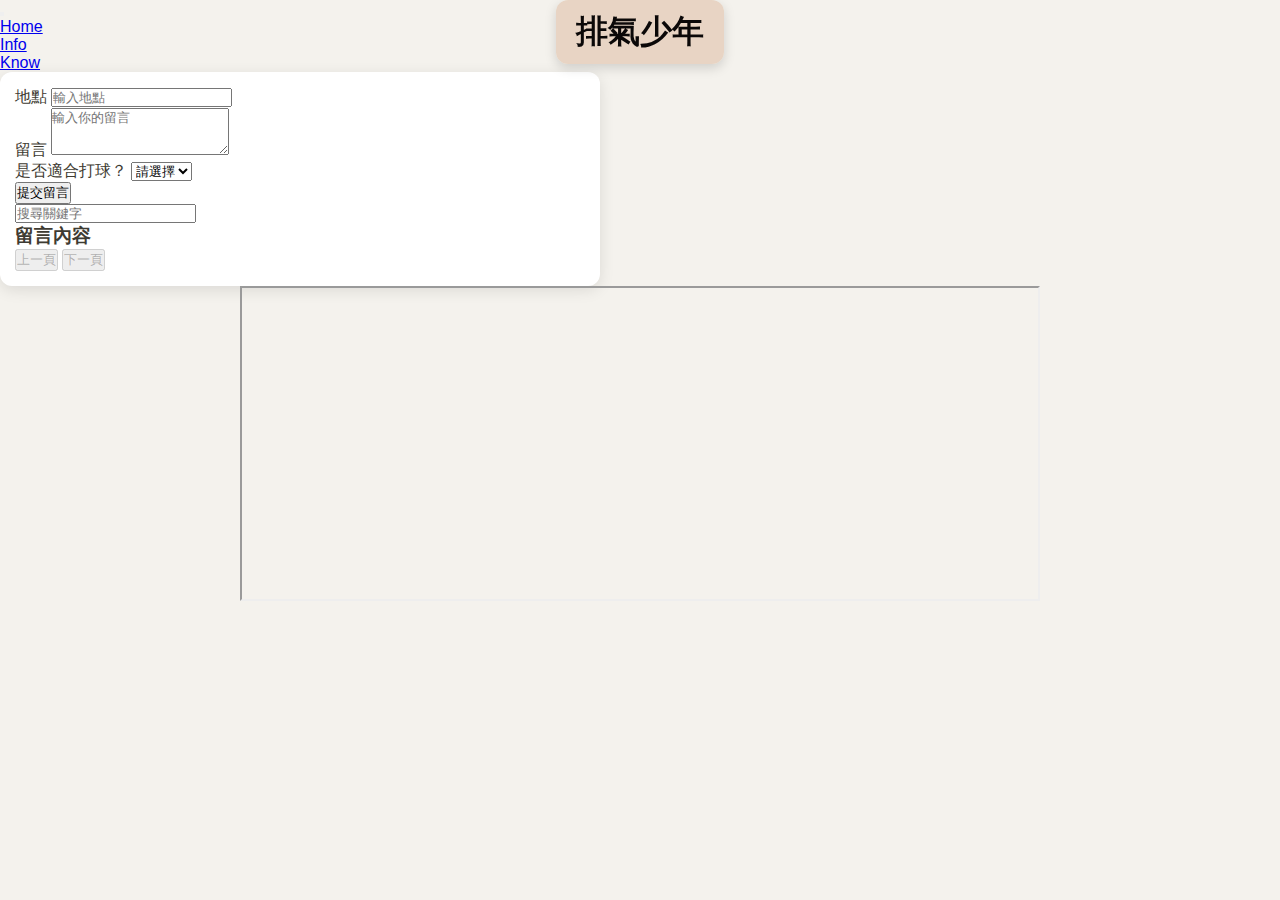
<file: index.html>
<!DOCTYPE html>
<!-- 宣告文件類型為 HTML5 -->
<html lang="zh-Hant">
<!-- HTML 文件的開始標籤，並設置語言為英文 -->
<head>
    <!-- 頭部開始 -->
    <meta charset="UTF-8"/>
    <!-- 設置網頁的編碼為 UTF-8 -->
    <meta name="viewport" content="width=device-width, initial-scale=1.0">
    <!-- 設定 viewport 使網頁能適應各種裝置的螢幕寬度 -->
    <title>撲得了球卻撲不進妳心裡</title>
    <!-- 定義網頁標題 -->
    
    <!-- 引入外部 CSS 文件 -->
    <link rel="stylesheet" href="style.css">
    <!-- 引入 Bootstrap 框架的 CSS 文件 -->
    <link href="https://cdn.jsdelivr.net/npm/bootstrap@5.1.1/dist/css/bootstrap.min.css" rel="stylesheet" integrity="sha384-F3w7mX95PdgyTmZZMECAngseQB83DfGTowi0iMjiWaeVhAn4FJkqJByhZMI3AhiU" crossorigin="anonymous">
    <!-- 引入 Bootstrap 的 JavaScript 文件 -->
    <script src="https://cdn.jsdelivr.net/npm/bootstrap@5.1.1/dist/js/bootstrap.bundle.min.js" integrity="sha384-/bQdsTh/da6pkI1MST/rWKFNjaCP5gBSY4sEBT38Q/9RBh9AH40zEOg7Hlq2THRZ" crossorigin="anonymous"></script>  
</head>
<body>
    <!-- 主體內容開始 -->
    <nav class="navbar navbar-light bg-light fixed-top">
        <!-- 導覽列，使用淺色主題並固定在頂部 -->
        <div class="container-fluid">
            <!-- 導覽列容器，滿寬 -->
            <h1>排氣少年</h1>
            <!-- 網站標題 -->
            <button class="navbar-toggler" type="button" data-bs-toggle="collapse" data-bs-target="#navbarNav" aria-controls="navbarNav" aria-expanded="false" aria-label="Toggle navigation">
                <!-- 導覽列切換按鈕，點擊後可以展開或摺疊導覽選項 -->
                <span class="navbar-toggler-icon"></span>
                <!-- 按鈕圖標 -->
            </button>
            <div class="collapse navbar-collapse" id="navbarNav">
                <!-- 可摺疊的導覽列內容 -->
                <ul class="navbar-nav ms-auto">
                    <!-- 導覽選單，使用 ms-auto 將選單靠右對齊 -->
                    <li class="nav-item"><a class="nav-link active" aria-current="page" href="index.html">Home</a></li>
                    <!-- 第一個導覽項目，設為首頁 -->
                    <li class="nav-item"><a class="nav-link" href="其他資訊.html">Info</a></li>
                    <!-- 第二個導覽項目，連結至其他資訊頁面 -->
                    <li class="nav-item"><a class="nav-link" href="小常識.html">Know</a></li>
                    <!-- 第三個導覽項目，連結至小常識頁面 -->
                </ul>
            </div>
        </div>
    </nav>

    <!-- 主內容區域 -->
    <main class="container mt-5 pt-5">
        <!-- 使用 Bootstrap 容器設定和上邊距 -->
        <div class="message-board">
            <!-- 留言板區域 -->
            <form id="messageForm" class="mb-3">
                <!-- 留言表單，設置下方 margin -->
                <div class="mb-3">
                    <label for="location" class="form-label">地點</label>
                    <!-- 地點輸入框標籤 -->
                    <input type="text" class="form-control" id="location" placeholder="輸入地點" required>
                    <!-- 地點輸入框，設置為必填 -->
                </div>
                <div class="mb-3">
                    <label for="message" class="form-label">留言</label>
                    <!-- 留言內容輸入框標籤 -->
                    <textarea class="form-control" id="message" rows="3" placeholder="輸入你的留言" required></textarea>
                    <!-- 留言內容輸入框，設置為必填 -->
                </div>
                <div class="mb-3">
                    <label class="form-label">是否適合打球？</label>
                    <!-- 是否適合打球的選擇框標籤 -->
                    <select id="suitable" class="form-select" required>
                        <!-- 下拉選單 -->
                        <option value="" disabled selected>請選擇</option>
                        <!-- 預設選項 -->
                        <option value="打到死">打到死</option>
                        <option value="在家睡">在家睡</option>
                        <option value="有人">有人</option>
                        <option value="沒人">沒人</option>
                    </select>
                </div>
                <button type="submit" class="btn btn-primary w-100">提交留言</button>
                <!-- 表單提交按鈕，使用 Bootstrap 的樣式設定為藍色按鈕，並佔滿寬度 -->
            </form>

            <div class="search-bar mb-3">
                <!-- 搜尋欄位，設置下方 margin -->
                <input type="text" id="searchInput" class="form-control" placeholder="搜尋關鍵字" oninput="filterMessages()">
                <!-- 搜尋輸入框，當用戶輸入時觸發 filterMessages() 函式 -->
            </div>

            <!-- 留言顯示和分頁 -->
            <div id="messageContainer" class="mt-4">
                <!-- 留言顯示區域，設置上方 margin -->
                <h3 class="text-center">留言內容</h3>
                <!-- 留言區域標題，置中顯示 -->
                <ul class="list-group" id="messagesList"></ul>
                <!-- 留言列表，使用 Bootstrap 的 list-group 樣式 -->
                <div class="pagination-controls d-flex justify-content-between mt-3">
                    <!-- 分頁控制按鈕區域，左右對齊 -->
                    <button class="btn btn-secondary" onclick="prevPage()" id="prevButton" disabled>上一頁</button>
                    <!-- 上一頁按鈕，預設為禁用 -->
                    <button class="btn btn-secondary" onclick="nextPage()" id="nextButton" disabled>下一頁</button>
                    <!-- 下一頁按鈕，預設為禁用 -->
                </div>
            </div>
        </div>
    </main>

    <!-- 影片嵌入區域 -->
    <section class="container text-center mt-5">
        <!-- 使用 Bootstrap 容器和上邊距設置，置中顯示 -->
        <div class="video-container">
            <iframe width="100%" height="315" src="https://www.youtube.com/embed/c66RN87YjNE" allowfullscreen></iframe>
            <!-- 嵌入 YouTube 影片，設置為全寬，支持全螢幕 -->
        </div>
    </section>

    <script>
        // 提示施工中
        alert('開發中!!');
    </script>
    <script src="script.js"></script>
    <!-- 引入自訂 JavaScript 文件 -->
</body>
</html>
</file>
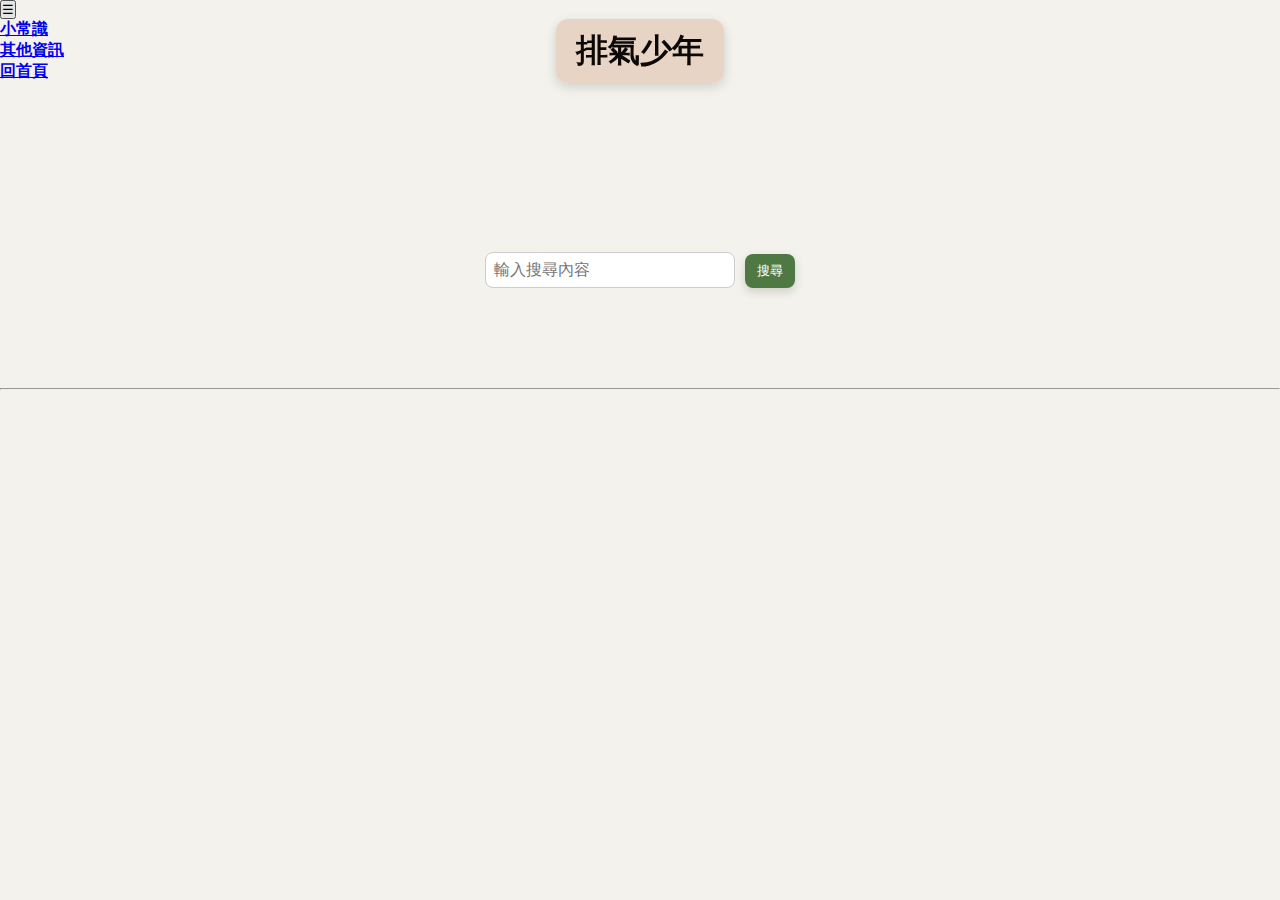
<file: volleyball.html>
<!DOCTYPE html>
<html>
    <head>
        <meta charset="UTF-8"/>
        <title>撲得了球卻撲不進妳心裡</title>
        <link rel="stylesheet" href="style.css">
    </head>
    <body>
    <header>    
        <button class="menu">&#9776;</button>
        <h1>排氣少年</h1>
        <ul class="nav">
            <li><b><a href="小常識.html">小常識</a></b></li>
            <li><b><a href="其他資訊.html">其他資訊</a></b></li>
            <li><b><a href="volleyball.html">回首頁</a></b></li>
        </ul>   
    </header>
    <main>
        <section class="search">
        <form action="https://www.google.com/search" method="GET">
            <input type="search" name="query" placeholder="輸入搜尋內容">
            <button type="submit">搜尋</button>
        </form>
        </section>
        <hr>
        <section class="video">
            <iframe width="300" height="185" src="https://www.youtube.com/embed/c66RN87YjNE?si=qSdp--RrDZMzC1zv" title="YouTube video player" frameborder="0" allow="accelerometer; autoplay; clipboard-write; encrypted-media; gyroscope; picture-in-picture; web-share" referrerpolicy="strict-origin-when-cross-origin" allowfullscreen></iframe>        </section>
        </section>
        <script>
            alert("是不是想打排球，颱風要來沒得打QQ");
        </script>
        
    </main>
    <script src="script.js"></script>
    </body>
</html>
</file>
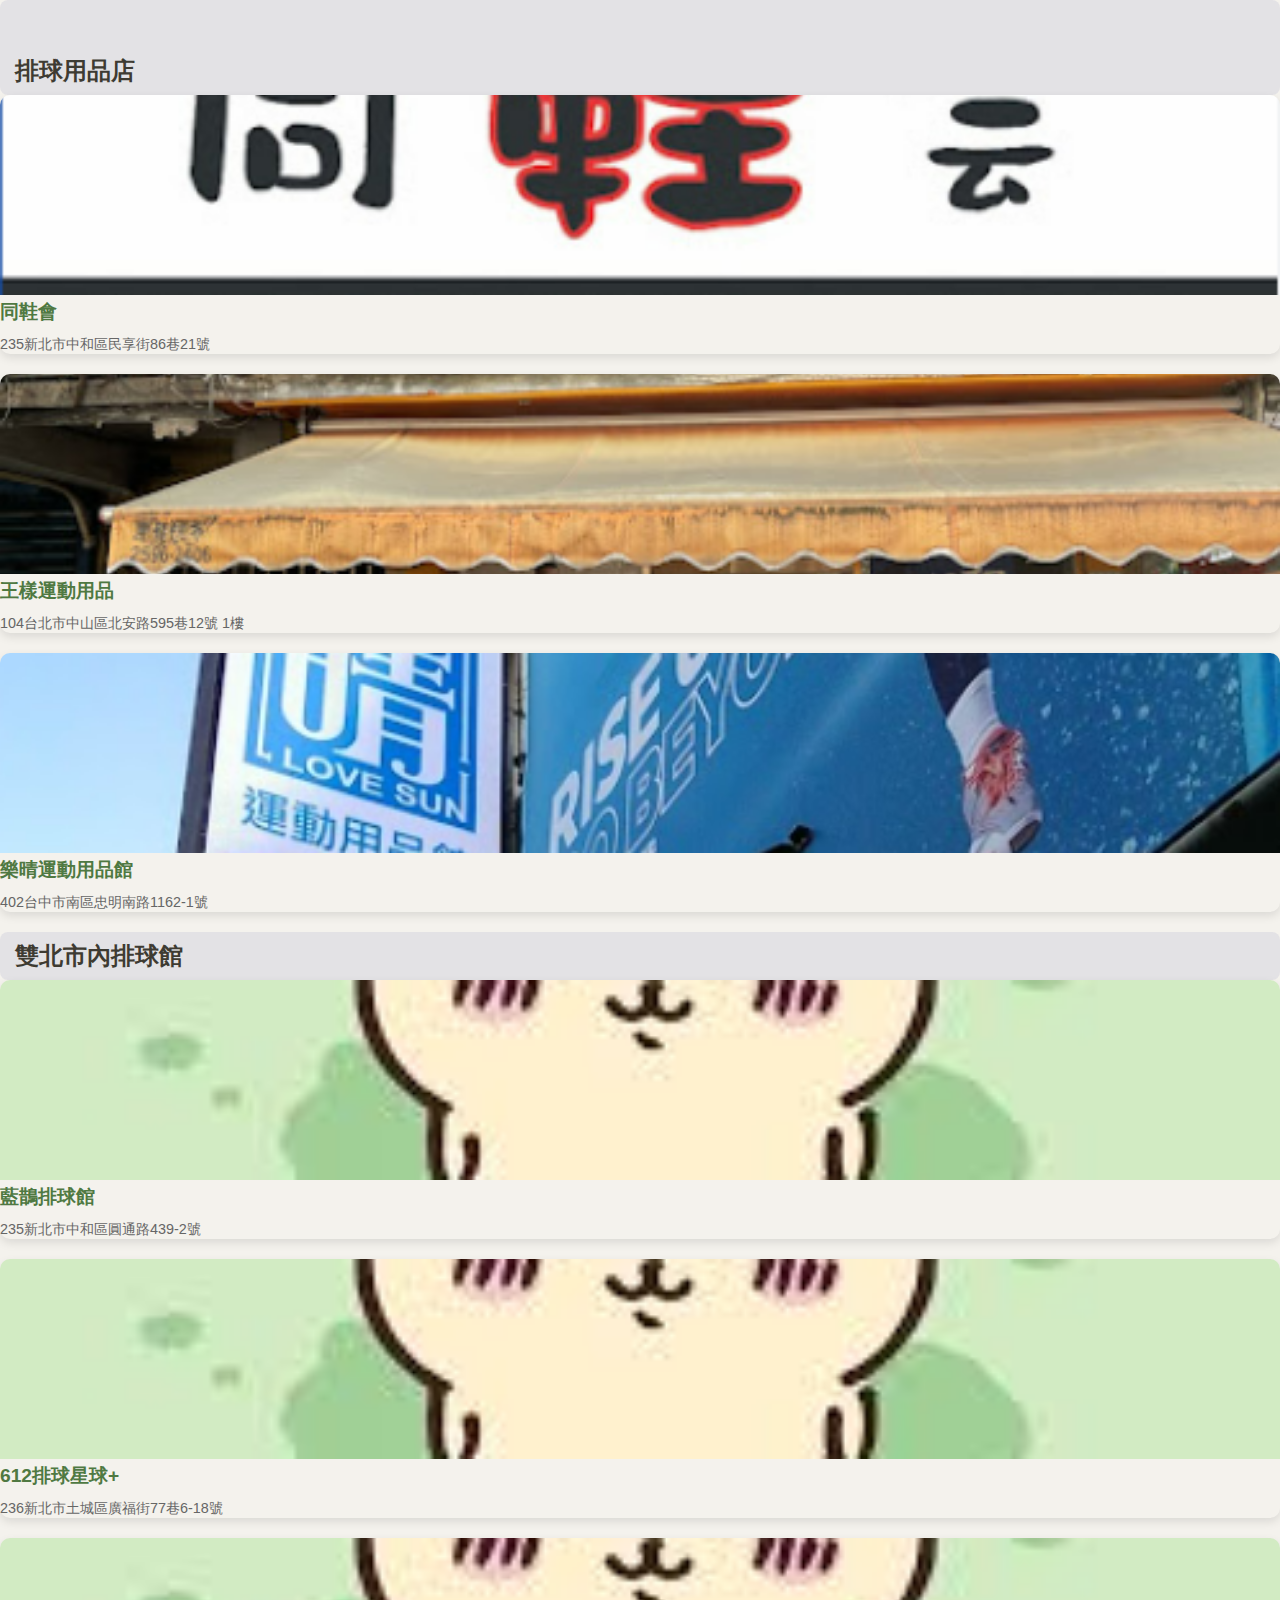
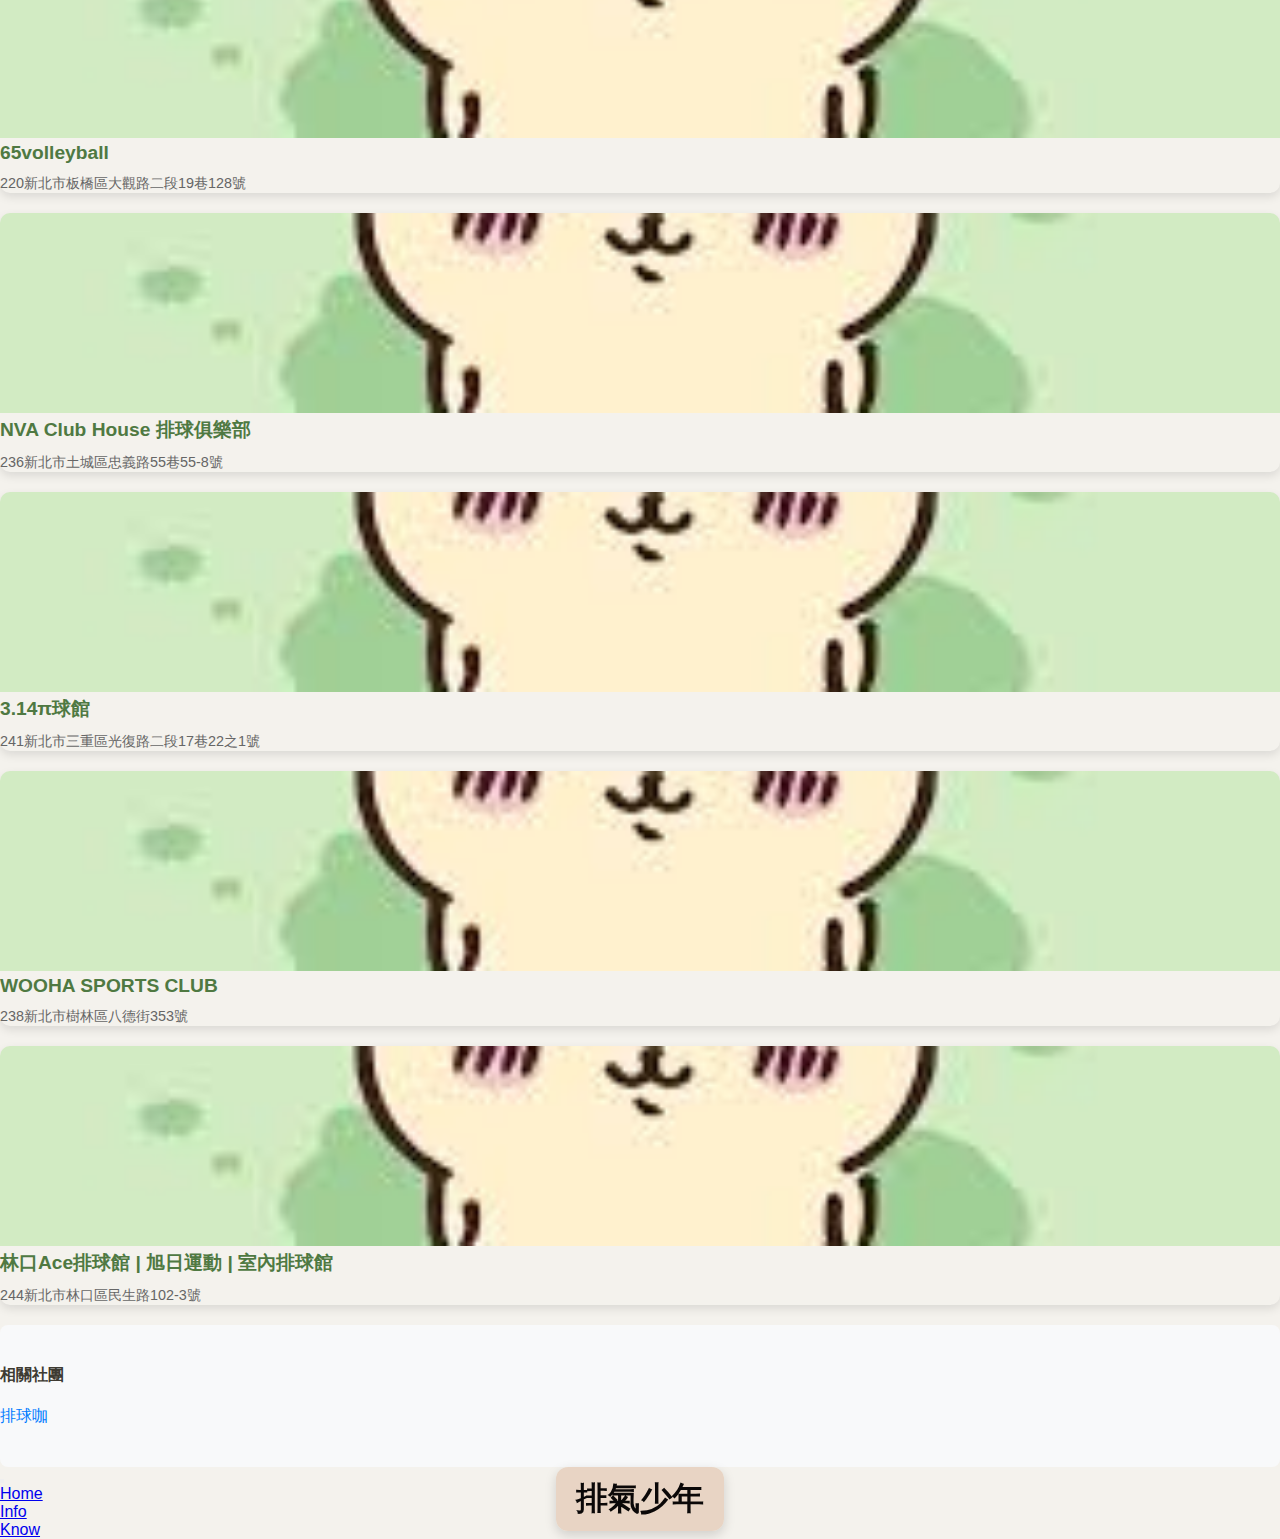
<file: 其他資訊.html>
<!DOCTYPE html>
<html>
    <head>
        <meta charset="UTF-8"/>
        <title>其他資訊</title>
        <link rel="stylesheet" href="style.css">
        <link href="https://cdn.jsdelivr.net/npm/bootstrap@5.1.1/dist/css/bootstrap.min.css" rel="stylesheet" integrity="sha384-F3w7mX95PdgyTmZZMECAngseQB83DfGTowi0iMjiWaeVhAn4FJkqJByhZMI3AhiU" crossorigin="anonymous">
        <script src="https://cdn.jsdelivr.net/npm/bootstrap@5.1.1/dist/js/bootstrap.bundle.min.js"></script>
        <script src="https://cdn.jsdelivr.net/npm/bootstrap@5.1.1/dist/js/bootstrap.bundle.min.js" integrity="sha384-/bQdsTh/da6pkI1MST/rWKFNjaCP5gBSY4sEBT38Q/9RBh9AH40zEOg7Hlq2THRZ" crossorigin="anonymous"></script>
        <meta name="viewport" content="width=device-width, initial-scale=1.0">
    </head>
    <header> 
        
     </header>
    <body>    
            
        <div class="container">
            <!-- 排球用品店 -->
            <h2 class="section-title">排球用品店</h2>
            <div class="row">
                <div class="col-md-4">
                    <div class="card store-card">
                        <img src="images/同鞋會.png" alt="同鞋會" class="card-img-top">
                        <div class="card-body">
                            <h4><a href="https://maps.app.goo.gl/hNnf1W17xGGgZWem9">同鞋會</a></h4>
                            <p>235新北市中和區民享街86巷21號</p>
                        </div>
                    </div>
                </div>
                <div class="col-md-4">
                    <div class="card store-card">
                        <img src="images/王樣.png" alt="王樣運動用品" class="card-img-top">
                        <div class="card-body">
                            <h4><a href="https://maps.app.goo.gl/QhJyR9sSXTgohUyA9">王樣運動用品</a></h4>
                            <p>104台北市中山區北安路595巷12號 1樓</p>
                        </div>
                    </div>
                </div>
                <div class="col-md-4">
                    <div class="card store-card">
                        <img src="images/樂晴.png" alt="樂晴運動用品館" class="card-img-top">
                        <div class="card-body">
                            <h4><a href="https://maps.app.goo.gl/xYx7Xw2uTZdwB8L77">樂晴運動用品館</a></h4>
                            <p>402台中市南區忠明南路1162-1號</p>
                        </div>
                    </div>
                </div>
            </div>
        
            <!-- 排球館 -->
            <h2 class="section-title1">雙北市內排球館</h2>
            <div class="row">
                <!-- 每個排球館的卡片 -->
                <div class="col-md-4 col-sm-6">
                    <div class="card gym-card">
                        <img src="images/兔兔.jpg" alt="藍鵲排球館" class="card-img-top">
                        <div class="card-body">
                            <h4><a href="https://maps.app.goo.gl/cVoHvA5Skq7nqW7v5">藍鵲排球館</a></h4>
                            <p>235新北市中和區圓通路439-2號</p>
                        </div>
                    </div>
                </div>
                <!-- 重複相同結構為其他排球館 -->
                <div class="col-md-4 col-sm-6">
                    <div class="card gym-card">
                        <img src="images/兔兔.jpg" alt="612排球星球+" class="card-img-top">
                        <div class="card-body">
                            <h4><a href="https://maps.app.goo.gl/dSruLPHfobdzdBeJA">612排球星球+</a></h4>
                            <p>236新北市土城區廣福街77巷6-18號</p>
                        </div>
                    </div>
                </div>
                <!-- 其他排球館... -->
                <!-- 可以繼續添加其他排球館，格式相同 -->
                <div class="col-md-4 col-sm-6">
                    <div class="card gym-card">
                        <img src="images/兔兔.jpg" alt="65volleyball" class="card-img-top">
                        <div class="card-body">
                            <h4><a href="https://maps.app.goo.gl/sXYhqNWCeGBKRkMH7">65volleyball</a></h4>
                            <p>220新北市板橋區大觀路二段19巷128號</p>
                        </div>
                    </div>
                </div>
                <div class="col-md-4 col-sm-6">
                    <div class="card gym-card">
                        <img src="images/兔兔.jpg" alt="NVA Club House 排球俱樂部" class="card-img-top">
                        <div class="card-body">
                            <h4><a href="https://maps.app.goo.gl/TL3xzkEQH8NCtgw9A">NVA Club House 排球俱樂部</a></h4>
                            <p>236新北市土城區忠義路55巷55-8號</p>
                        </div>
                    </div>
                </div>
                <div class="col-md-4 col-sm-6">
                    <div class="card gym-card">
                        <img src="images/兔兔.jpg" alt="3.14π球館" class="card-img-top">
                        <div class="card-body">
                            <h4><a href="https://maps.app.goo.gl/atrATKS2Cmte5oZu9">3.14π球館</a></h4>
                            <p>241新北市三重區光復路二段17巷22之1號</p>
                        </div>
                    </div>
                </div>
                <div class="col-md-4 col-sm-6">
                    <div class="card gym-card">
                        <img src="images/兔兔.jpg" alt="WOOHA SPORTS CLUB" class="card-img-top">
                        <div class="card-body">
                            <h4><a href="https://maps.app.goo.gl/UjSPwmF1Ptwy6uJa6">WOOHA SPORTS CLUB</a></h4>
                            <p>238新北市樹林區八德街353號</p>
                        </div>
                    </div>
                </div>
                <div class="col-md-4 col-sm-6">
                    <div class="card gym-card">
                        <img src="images/兔兔.jpg" alt="林口Ace排球館 | 旭日運動 | 室內排球館" class="card-img-top">
                        <div class="card-body">
                            <h4><a href="https://maps.app.goo.gl/NXX751Hb8cUhXwjY6">林口Ace排球館 | 旭日運動 | 室內排球館</a></h4>
                            <p>244新北市林口區民生路102-3號</p>
                        </div>
                    </div>
                </div>
            </div>
        
            <!-- 相關社團 -->
            <div class="club-section">
                <div class="container">
                    <h4 class="text-center">相關社團</h4>
                    <ul class="text-center">
                        <li><a href="https://www.facebook.com/groups/186877438033868/?locale=zh_TW">排球咖</a></li>
                    </ul>
                </div>
            </div>
        </div>
<!-- 導覽列 -->
<nav class="navbar navbar-light bg-light fixed-top">
    <div class="container-fluid">
        <h1>排氣少年</h1>
        <button class="navbar-toggler" type="button" data-bs-toggle="collapse" data-bs-target="#navbarNav" aria-controls="navbarNav" aria-expanded="false" aria-label="Toggle navigation">
            <span class="navbar-toggler-icon"></span>
        </button>
        <div class="collapse navbar-collapse" id="navbarNav">
            <ul class="navbar-nav ms-auto">
                <li class="nav-item">
                    <a class="nav-link active" aria-current="page" href="index.html">Home</a>
                </li>
                <li class="nav-item">
                    <a class="nav-link" href="其他資訊.html">Info</a>
                </li>
                <li class="nav-item">
                    <a class="nav-link" href="小常識.html">Know</a>
                </li>
            </ul>
        </div>
    </div>
</nav>

    
    </body>
</html>
</file>
<file: style.css>
/* 全局樣式重置, 清除預設的 padding 和 margin */
* {
   padding: 0;
   margin: 0;
   box-sizing: border-box;
}

/* 頁面背景設定 */
body {
   background-color: #f4f2ed; /* 柔和米色背景 */
   font-family: -apple-system, BlinkMacSystemFont, "Segoe UI", Roboto, "Helvetica Neue", Arial, sans-serif;
   color: #3e3b32; /* 大地色文字 */
}

/* 留言區塊容器樣式 */
.message1 {
   display: flex;
   flex-direction: column;
   align-items: center;
   padding: 20px;
}

/* 留言板主容器樣式 */
.message-board {
   width: 100%;
   max-width: 600px;
   border-radius: 12px;
   box-shadow: 0px 4px 15px rgba(0, 0, 0, 0.1); /* 柔和陰影 */
   background-color: #ffffff; /* 白色背景 */
   padding: 15px;
}

/* 頁面標題樣式 */
h1 {
   color: #3b3b3b;
   position: fixed;
   left: 50%;
   transform: translateX(-50%);
   margin: 0;
   padding: 10px 20px;
   z-index: 1000;
   background-color: rgba(229, 207, 188, 0.85); /* 淡綠色背景 */
   color: #0b0808;
   border-radius: 12px;
   box-shadow: 0px 4px 12px rgba(0, 0, 0, 0.15);
}

/* 知識區塊標題樣式 */
h2 {
   background-color: rgba(136, 136, 191, 0.15);
   padding: 8px 15px;
   border-radius: 8px;
}

/* 知識區塊容器樣式 */
.knowledge {
   background-color: #e8e0c8; /* 大地色背景 */
   padding: 95px 20px 10px;
   border-radius: 12px;
}

/* 知識區塊中的連結樣式 */
.knowledge a {
   color: #3e3b32; /* 深棕色 */
   text-decoration: none;
}

.knowledge a:hover {
   text-decoration: underline;
   color: #4f7942; /* 深綠色 */
}

/* 站點區塊容器樣式 */
.stand {
   background-color: #ffffff;
   padding: 20px 30px;
   border-radius: 8px;
   box-shadow: 0px 4px 10px rgba(0, 0, 0, 0.05);
}


/* 搜索區塊容器樣式 */
.search {
   padding: 170px 0 100px;
   display: flex;
   justify-content: center;
   align-items: center;
}

/* 搜索區塊中的按鈕樣式 */
.search button {
   padding: 8px 12px;
   margin-left: 5px;
   background-color: #4f7942; /* 深綠色 */
   color: white;
   border: none;
   border-radius: 8px;
   cursor: pointer;
   box-shadow: 0px 4px 10px rgba(0, 0, 0, 0.15);
   transition: background-color 0.3s;
}

.search button:hover {
   background-color: #357a38; /* 更深的綠色 */
}

/* 搜索區塊中的輸入框樣式 */
.search input {
   padding: 8px;
   width: 250px;
   border: 1px solid #ccc;
   border-radius: 8px;
   font-size: 16px;
}

/* 留言卡片容器的 hover 效果 */
.message-card {
   transition: transform 0.2s;
}

.message-card:hover {
   transform: translateY(-2px);
}

/* 影片容器樣式 */
.video-container {
   max-width: 800px;
   margin: 0 auto;
}

/* 小螢幕設備的容器樣式 */
@media (max-width: 768px) {
   .container {
       padding: 0 15px;
   }
}

/* 影片元素樣式 */
.video {
   float: right;
   position: fixed;
   bottom: 0;
}

/* 章節標題樣式 */
.section-title {
   padding-top: 55px;
   font-size: 1.5rem;
   color: #3e3b32;
}

/* 商店卡片和健身房卡片樣式 */
.store-card, .gym-card {
   margin-bottom: 20px;
   transition: transform 0.3s;
   border-radius: 10px;
   box-shadow: 0px 4px 10px rgba(0, 0, 0, 0.1);
}

.store-card:hover, .gym-card:hover {
   transform: translateY(-5px);
}

.store-card img, .gym-card img {
   width: 100%;
   height: 200px;
   object-fit: cover;
   border-radius: 10px 10px 0 0;
}

.card-body h4 {
   font-size: 1.2rem;
   margin-bottom: 10px;
   color: #3e3b32;
}

.card-body p {
   color: #666;
   font-size: 0.9rem;
}

.card-body a {
   text-decoration: none;
   color: #4f7942; /* 深綠色 */
}

.card-body a:hover {
   color: #357a38; /* 更深的綠色 */
}

/* 俱樂部區塊樣式 */
.club-section {
   padding: 40px 0;
   background-color: #f8f9fa;
   border-radius: 8px;
}

.club-section h4 {
   margin-bottom: 20px;
   color: #3e3b32;
}

.club-section ul {
   list-style: none;
   padding-left: 0;
}

.club-section a {
   text-decoration: none;
   color: #007bff;
}

/* 小螢幕設備的樣式 */
@media (max-width: 768px) {
   .section-title {
       padding-top: 70px;
       font-size: 1.5rem;
   }

   .store-card img, .gym-card img {
       height: 180px;
   }
}

/* 內容區塊樣式 */
.content-section {
   padding-top: 80px;
   padding-bottom: 40px;
   background-color: #f4f2ed;
   border-radius: 12px;
}

.level-title {
   color: #3e3b32;
   margin-bottom: 20px;
}

.level-description {
   color: #666;
   margin-bottom: 30px;
   line-height: 1.6;
   max-width: 800px;
}

/* iOS風格的陰影效果 */
.level-image {
   width: 100%;
   max-width: 800px;
   height: auto;
   border-radius: 8px;
   box-shadow: 0 4px 8px rgba(0, 0, 0, 0.1);
   margin: 0 auto;
   display: block;
}

/* 導航欄標題樣式 */
.navbar-brand {
   font-size: 1.5rem;
   font-weight: bold;
}

/* 小螢幕設備的樣式 */
@media (max-width: 768px) {
   .content-section {
       padding-top: 70px;
       padding-left: 15px;
       padding-right: 15px;
   }

   .level-title {
       font-size: 1.5rem;
   }

   .level-description {
       font-size: 0.9rem;
   }

   .level-image {
       margin-top: 20px;
   }
}
/* Modal 樣式 */
.image-modal {
   display: none;
   position: fixed;
   top: 0;
   left: 0;
   width: 100%;
   height: 100%;
   background-color: rgba(0, 0, 0, 0.9);
   z-index: 2000;
   opacity: 0;
   transition: opacity 0.3s ease;
}

.image-modal.show {
   display: flex;
   opacity: 1;
}

.modal-content-wrapper {
   position: relative;
   width: 90%;
   max-width: 1200px;
   margin: auto;
   display: flex;
   justify-content: center;
   align-items: center;
}

.modal-image {
   max-width: 100%;
   max-height: 90vh;
   object-fit: contain;
}

.close-button {
   position: absolute;
   top: -40px;
   right: 0;
   color: white;
   font-size: 30px;
   cursor: pointer;
   background: none;
   border: none;
   padding: 5px;
   opacity: 0.8;
   transition: opacity 0.3s ease;
}

.close-button:hover {
   opacity: 1;
}

/* 放大圖示 */
.image-container {
   position: relative;
   display: inline-block;
}

.zoom-hint {
   position: absolute;
   bottom: 10px;
   right: 10px;
   background-color: rgba(0, 0, 0, 0.6);
   color: white;
   padding: 5px 10px;
   border-radius: 4px;
   font-size: 14px;
   pointer-events: none;
   opacity: 0;
   transition: opacity 0.3s ease;
}

.image-container:hover .zoom-hint {
   opacity: 1;
}
</file>
